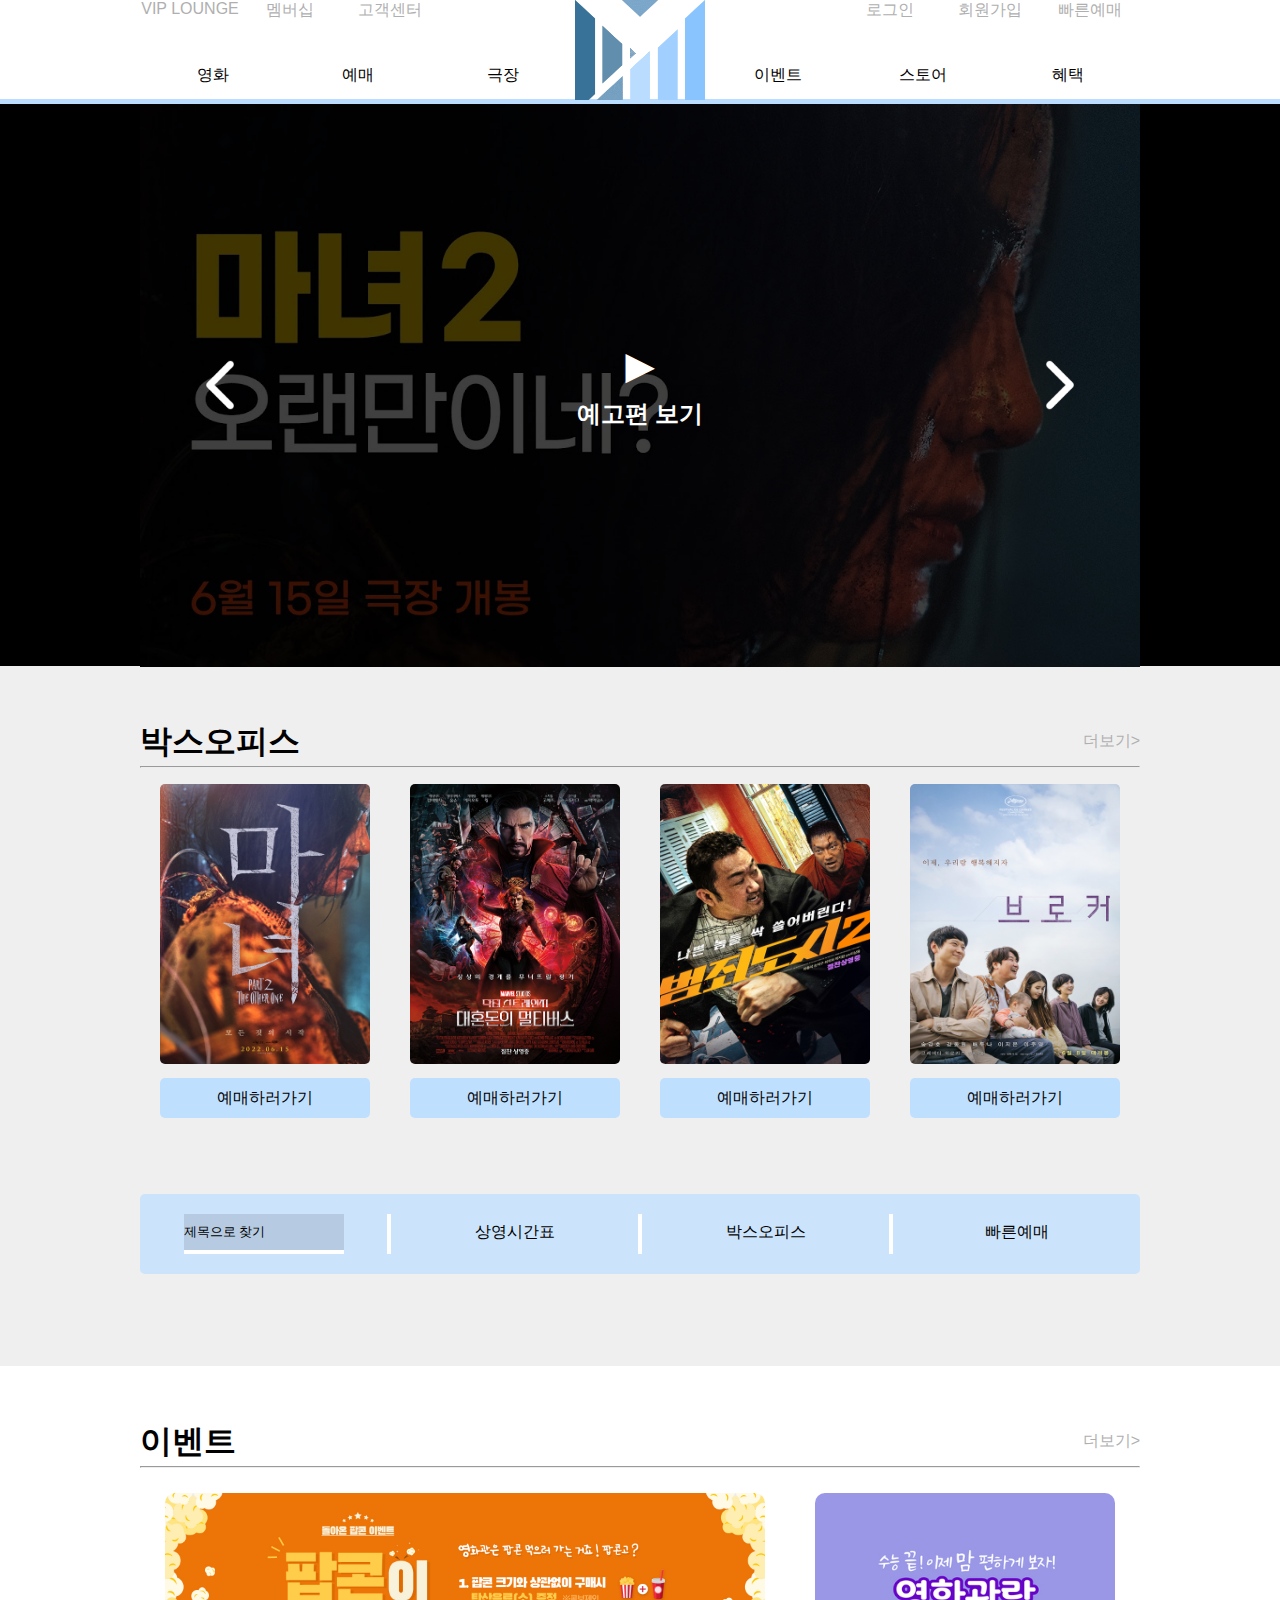
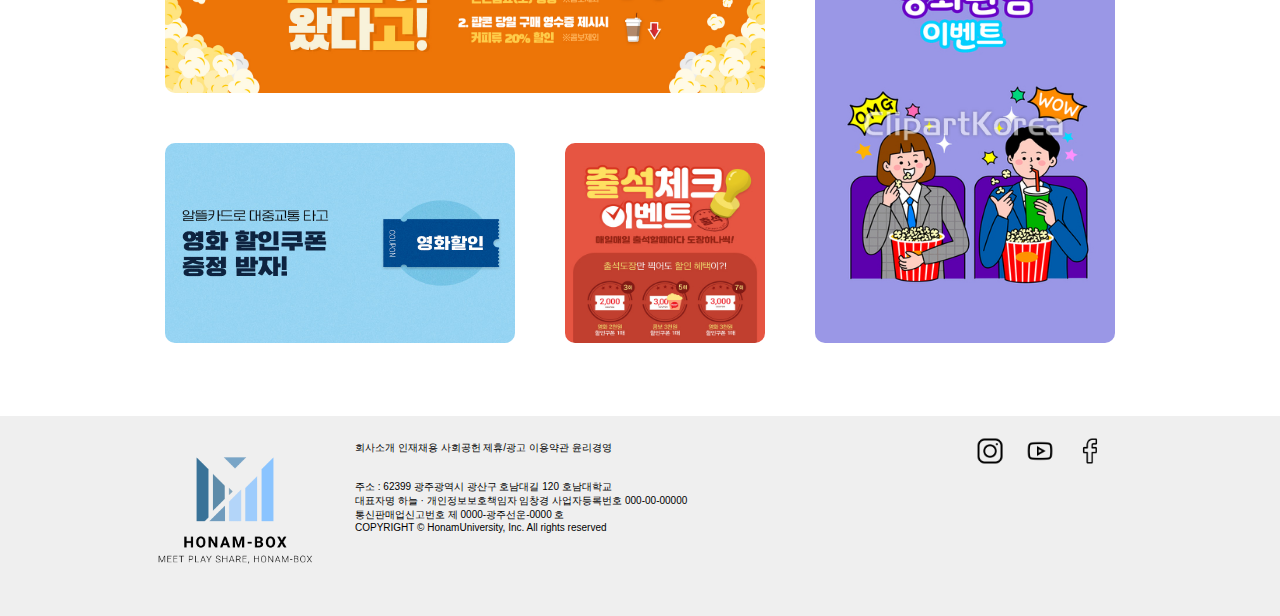
<file: pages/main/index.html>
<!DOCTYPE html>
<html>

<head>
    <title>제목</title>
    <link rel="stylesheet" href="index.css">
</head>

<body>
    <div id="header_background">
        <header>
            <a href="/FinalT/pages/main"><img src="images/logo.png" id="header_logo"></a>
            <nav id="nav_global" class="header_nav">
                <ul id="nav_global_left">
                    <li class="nav_global_item"><a href="#">VIP LOUNGE</a></li>
                    <li class="nav_global_item"><a href="#">멤버십</a></li>
                    <li class="nav_global_item"><a href="#">고객센터</a></li>
                </ul>
                <ul id="nav_global_right">
                    <li class="nav_global_item"><a href="#">로그인</a></li>
                    <li class="nav_global_item"><a href="#">회원가입</a></li>
                    <li class="nav_global_item"><a href="#">빠른예매</a></li>
                </ul>
            </nav>
            <nav id="nav_local" class="header_nav">
                <ul id="nav_local_left">
                    <li class="nav_local_item"><a href="#" class="nav_local_text">영화</a></li>
                    <li class="nav_local_item"><a href="/pages/sub" class="nav_local_text">예매</a></li>
                    <li class="nav_local_item"><a href="#" class="nav_local_text">극장</a></li>
                </ul>
                <ul id="nav_local_right">
                    <li class="nav_local_item"><a href="#" class="nav_local_text">이벤트</a></li>
                    <li class="nav_local_item"><a href="#" class="nav_local_text">스토어</a></li>
                    <li class="nav_local_item"><a href="#" class="nav_local_text">혜택</a></li>
                </ul>
            </nav>
        </header>
    </div>
    <main>
        <div id="main1_background">
            <section id="main1">
                <input type="radio" name="slide" id="slide01" checked>
                <input type="radio" name="slide" id="slide02">
                <input type="radio" name="slide" id="slide03">
                <div id="main_slide">
                    <ul id="main_slide_list">
                        <li class="slideitem">
                            <a href="#">
                                <div class="textbox">
                                    <h3>▶</h3>
                                    <p>예고편 보기</p>
                                </div>
                                <img src="images/slideimage11.png">
                            </a>
                        </li>
                        <li class="slideitem">
                            <a href="#">
                                <div class="textbox">
                                    <h3>▶</h3>
                                    <p>예고편 보기</p>
                                </div>
                                <img src="images/slideimage22.png">
                            </a>
                        </li>
                        <li class="slideitem">
                            <a href="#">
                                <div class="textbox">
                                    <h3>▶</h3>
                                    <p>예고편 보기</p>
                                </div>
                                <img src="images/slideimage33.png">
                            </a>
                        </li class="slideitem">
                        <div class="slide-control">
                            <div>
                                <label for="slide03" class="left"></label>
                                <label for="slide02" class="right"></label>
                            </div>
                            <div>
                                <label for="slide01" class="left"></label>
                                <label for="slide03" class="right"></label>
                            </div>
                            <div>
                                <label for="slide02" class="left"></label>
                                <label for="slide01" class="right"></label>
                            </div>
                        </div>
                    </ul>
                </div>
            </section>
        </div>
        <div id="main2_background">
            <section id="main2">
                <div id="main_boxoffice">
                    <h1>박스오피스</h1><a href="#">더보기&gt;</a>
                </div>
                <hr>
                <article id="main_movie_list">
                    <article class="main_movie">
                        <img src="images/witch.jpg" class="main_movie_picture">
                        <a href="#">
                            <div class="main_reserve"><span class="main_reserve_text">예매하러가기</span></div>
                        </a>
                    </article>
                    <article class="main_movie">
                        <img src="images/doctor.jpg" class="main_movie_picture">
                        <a href="#">
                            <div class="main_reserve"><span class="main_reserve_text">예매하러가기</span></div>
                        </a>
                    </article>
                    <article class="main_movie">
                        <img src="images/city.jpg" class="main_movie_picture">
                        <a href="#">
                            <div class="main_reserve"><span class="main_reserve_text">예매하러가기</span></div>
                        </a>
                    </article>
                    <article class="main_movie">
                        <img src="images/broker.jpg" class="main_movie_picture">
                        <a href="#">
                            <div class="main_reserve"><span class="main_reserve_text">예매하러가기</span></div>
                        </a>
                    </article>
                </article>
                <article id="main_quick">
                    <form class="main_quickmenu">
                        <input type="text" name="moviename" value="제목으로 찾기" id="search">
                    </form>
                    <div class="main_quickmenu">
                        <a href="#"><span>상영시간표</span></a>
                    </div>
                    <div class="main_quickmenu">
                        <a href="#"><span>박스오피스</span></a>
                    </div>
                    <div class="main_quickmenu">
                        <a href="#"><span>빠른예매</span></a>
                    </div>
                </article>
            </section>
        </div>
        <div id="main3_background">
            <section id="main3">
                <div id="main_event">
                    <h1>이벤트</h1><a href="#">더보기&gt;</a>
                </div>
                <hr>
                <article id="main_eventall">
                    <div id="main_event1">
                        <div id="main_event1-1">
                            <div class="main_event_item">
                                <a href="#"><img src="images/event6.jpg" width="600" height="200"></a>
                            </div>
                        </div>
                        <div id="main_event1-2">
                            <div class="main_event_item">
                                <a href="#"><img src="images/event4.jpg" width="350" height="200"></a>
                            </div>
                            <div class="main_event_item_right">
                                <a href="#"><img src="images/event3.jpg" width="200" height="200"></a>
                            </div>
                        </div>
                    </div>
                    <div id="main_event2">
                        <div class="main_event_item">
                            <a href="#"><img src="images/event1.jpg" width="300" height="450"></a>
                        </div>
                    </div>
                </article>
            </section>
        </div>
    </main>
    <div id="footer_background">
        <footer>
            <div id="footer_logo_location1">
                <img src="images/footerlogo.png" id="footer_logo">
            </div>
            <div id="footer_logo_location2">
                <div id="footer_navlink">
                    <ul id="footer_nav">
                        <li class="footer_item"><a href="#">회사소개</a></li>
                        <li class="footer_item"><a href="#">인재채용</a></li>
                        <li class="footer_item"><a href="#">사회공헌</a></li>
                        <li class="footer_item"><a href="#">제휴/광고</a></li>
                        <li class="footer_item"><a href="#">이용약관</a></li>
                        <li class="footer_item"><a href="#">윤리경영</a></li>
                    </ul>
                    <ul id="footer_link_ul">
                        <li class="footer_link_item"><a href="#"><img src="images/insta.png" class="footer_link"></a>
                        </li>
                        <li class="footer_link_item"><a href="#"><img src="images/youtube.png" class="footer_link"></a>
                        </li>
                        <li class="footer_link_item"><a href="#"><img src="images/facebook.png" class="footer_link"></a>
                        </li>
                    </ul>
                </div>
                <p id="footer_adress">
                    주소 : 62399 광주광역시 광산구 호남대길 120 호남대학교
                    <br>대표자명 하늘 · 개인정보보호책임자 임창경 사업자등록번호 000-00-00000
                    <br>통신판매업신고번호 제 0000-광주선운-0000 호
                    <br>COPYRIGHT © HonamUniversity, Inc. All rights reserved
                </p>
            </div>
        </footer>
    </div>
</body>

</html>
</file>
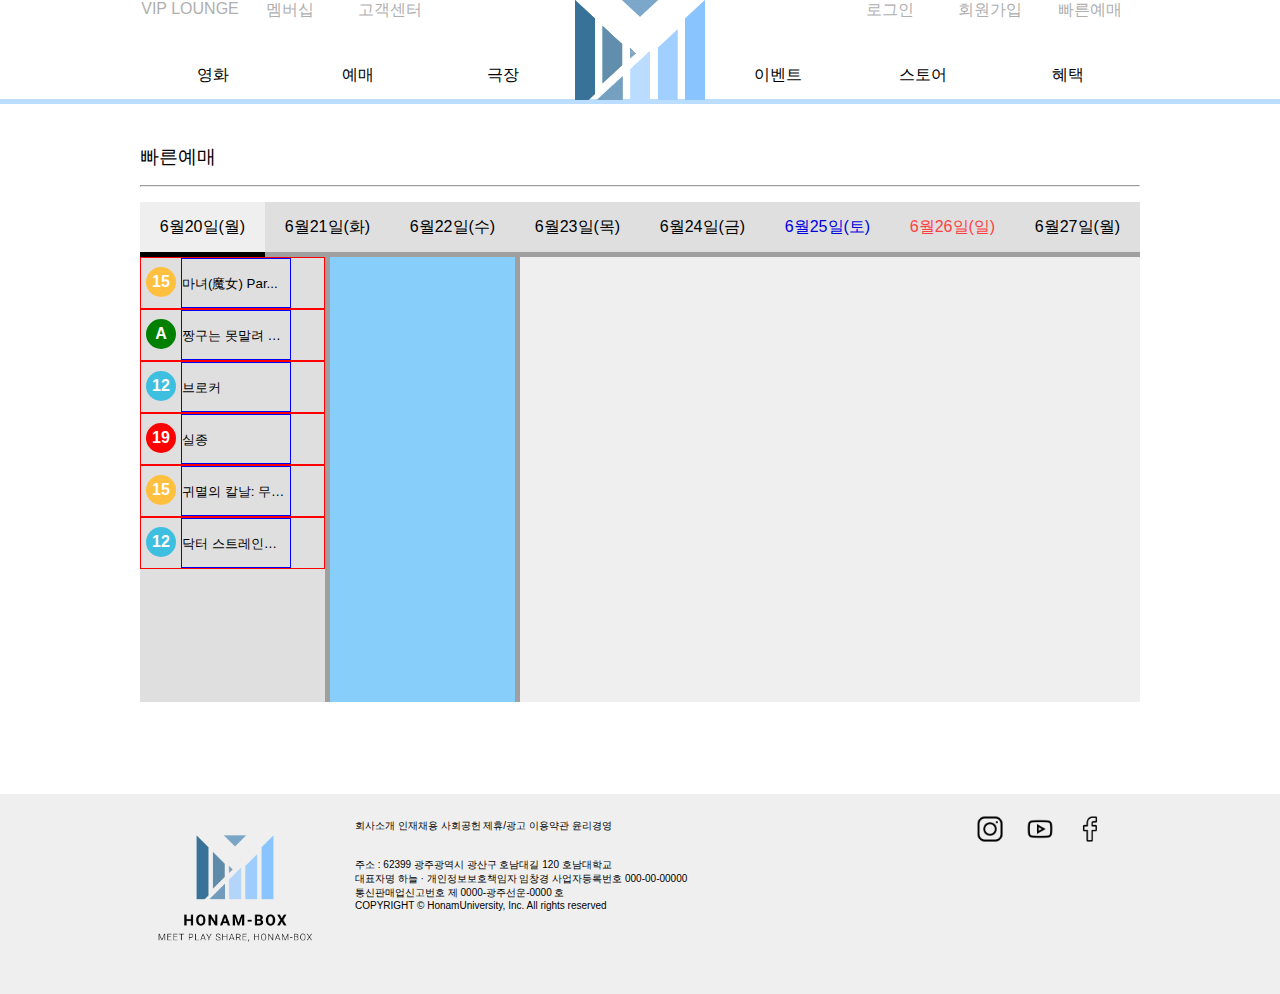
<file: pages/sub/index.html>
<!DOCTYPE html>
<html>

<head>
    <title>제목</title>
    <link rel="stylesheet" href="index.css">
</head>

<body>
    <div id="header_background">
        <header>
            <a href="/pages/main"><img src="images/logo.png" id="header_logo"></a>
            <nav id="nav_global" class="header_nav">
                <ul id="nav_global_left">
                    <li class="nav_global_item"><a href="#">VIP LOUNGE</a></li>
                    <li class="nav_global_item"><a href="#">멤버십</a></li>
                    <li class="nav_global_item"><a href="#">고객센터</a></li>
                </ul>
                <ul id="nav_global_right">
                    <li class="nav_global_item"><a href="#">로그인</a></li>
                    <li class="nav_global_item"><a href="#">회원가입</a></li>
                    <li class="nav_global_item"><a href="#">빠른예매</a></li>
                </ul>
            </nav>
            <nav id="nav_local" class="header_nav">
                <ul id="nav_local_left">
                    <li class="nav_local_item"><a href="#" class="nav_local_text">영화</a></li>
                    <li class="nav_local_item"><a href="/pages/sub" class="nav_local_text">예매</a></li>
                    <li class="nav_local_item"><a href="#" class="nav_local_text">극장</a></li>
                </ul>
                <ul id="nav_local_right">
                    <li class="nav_local_item"><a href="#" class="nav_local_text">이벤트</a></li>
                    <li class="nav_local_item"><a href="#" class="nav_local_text">스토어</a></li>
                    <li class="nav_local_item"><a href="#" class="nav_local_text">혜택</a></li>
                </ul>
            </nav>
        </header>
    </div>
    <main>
        <section id="main_section">
            <p id="reserve_text">빠른예매</p>
            <hr>
            <article id="reserve">
                <article id="choose_day">
                    <input type="radio" name="day" id="day1" checked>
                    <input type="radio" name="day" id="day2">
                    <input type="radio" name="day" id="day3">
                    <input type="radio" name="day" id="day4">
                    <input type="radio" name="day" id="day5">
                    <input type="radio" name="day" id="day6">
                    <input type="radio" name="day" id="day7">
                    <input type="radio" name="day" id="day8">
                    <label class="day" for="day1">
                        6월20일(월)
                    </label>
                    <label class="day" for="day2">
                        6월21일(화)
                    </label>
                    <label class="day" for="day3">
                        6월22일(수)
                    </label>
                    <label class="day" for="day4">
                        6월23일(목)
                    </label>
                    <label class="day" for="day5">
                        6월24일(금)
                    </label>
                    <label class="day" for="day6">
                        <span id="saterday">6월25일(토)</span>
                    </label>
                    <label class="day" for="day7">
                        <span id="sunday">6월26일(일)</span>
                    </label>
                    <label class="day" for="day8">
                        6월27일(월)
                    </label>
                </article>
                <article id="choose_infor">
                    <article id="choose_movie">
                        <div id="nameArea"></div>
                    </article>
                    <article id="choose_time">
                        <div class="timelist">
                            <div id="timeArea"></div>
                        </div>
                    </article>

                    <article id="choose_seat">
                        <div id="seatArea"></div>
                    </article>
                </article>
            </article>
        </section>
    </main>
    <div id="footer_background">
        <footer>
            <div id="footer_logo_location1">
                <img src="images/footerlogo.png" id="footer_logo">
            </div>
            <div id="footer_logo_location2">
                <div id="footer_navlink">
                    <ul id="footer_nav">
                        <li class="footer_item"><a href="#">회사소개</a></li>
                        <li class="footer_item"><a href="#">인재채용</a></li>
                        <li class="footer_item"><a href="#">사회공헌</a></li>
                        <li class="footer_item"><a href="#">제휴/광고</a></li>
                        <li class="footer_item"><a href="#">이용약관</a></li>
                        <li class="footer_item"><a href="#">윤리경영</a></li>
                    </ul>
                    <ul id="footer_link_ul">
                        <li class="footer_link_item"><a href="#"><img src="images/insta.png" class="footer_link"></a>
                        </li>
                        <li class="footer_link_item"><a href="#"><img src="images/youtube.png" class="footer_link"></a>
                        </li>
                        <li class="footer_link_item"><a href="#"><img src="images/facebook.png" class="footer_link"></a>
                        </li>
                    </ul>
                </div>
                <p id="footer_adress">
                    주소 : 62399 광주광역시 광산구 호남대길 120 호남대학교
                    <br>대표자명 하늘 · 개인정보보호책임자 임창경 사업자등록번호 000-00-00000
                    <br>통신판매업신고번호 제 0000-광주선운-0000 호
                    <br>COPYRIGHT © HonamUniversity, Inc. All rights reserved
                </p>
            </div>
        </footer>
    </div>
</body>

<script type="text/javascript" src="index.js"></script>

</html>
</file>
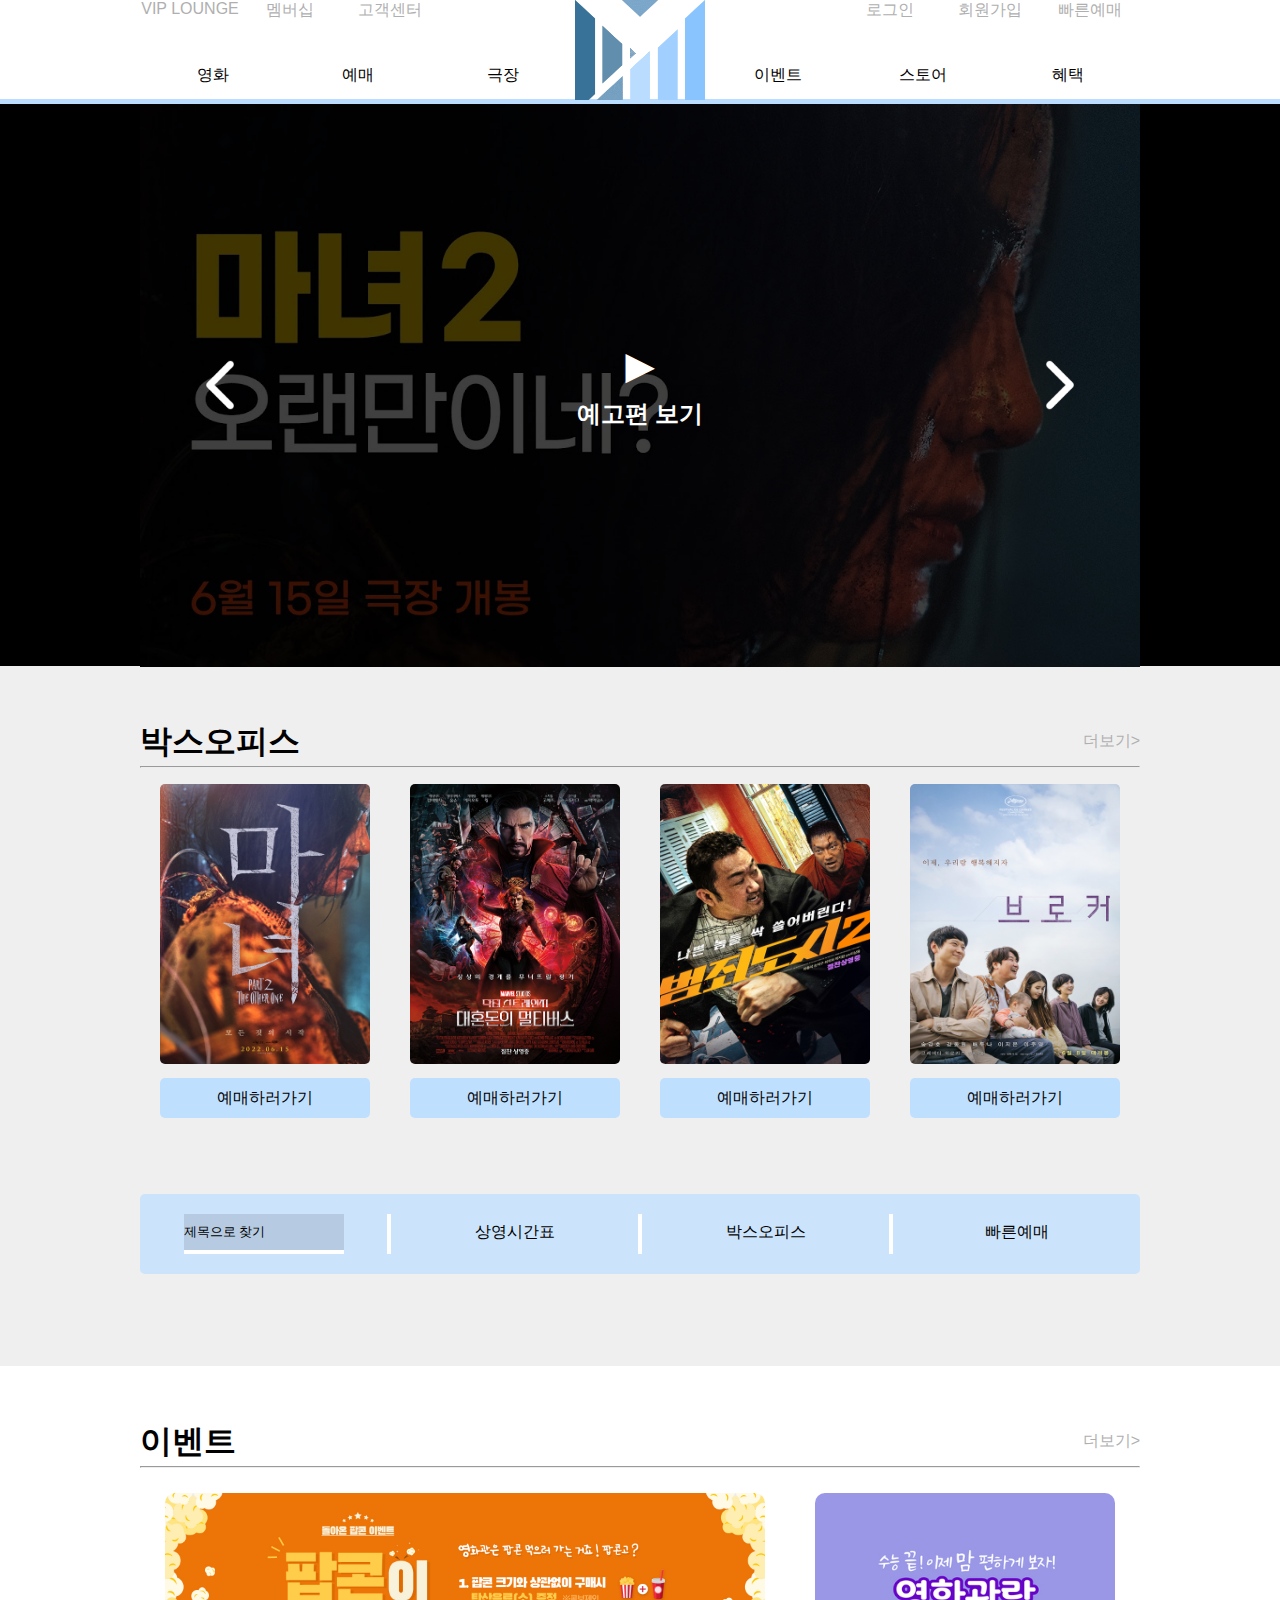
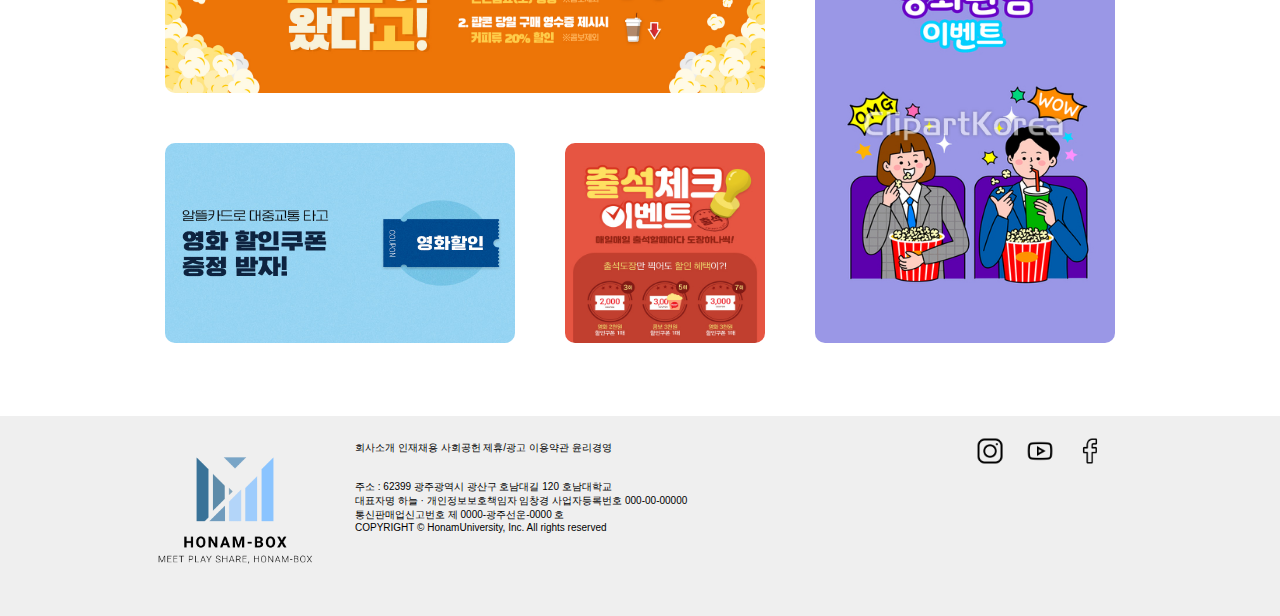
<file: mainpage.HTM>
<!DOCTYPE html>
<html>
<head>
    <title>제목</title>
    <style>
        /*초기화*/
        * {margin: 0px; padding: 0px;}
        li {list-style: none;}
        a {text-decoration: none; color: black;}
        img {border: 0px;}
        body {
            font-family: sans-serif;
            margin: 0px auto;
        }
        /*헤더*/
        #header_background {
            margin: 0px;
            height: 99px;
            background-color: white;
            border-bottom: 5px solid #bbddff;
        }
        header {
            width: 1000px;
            height: 50px;
            position: relative;
            margin: 0px auto;
        }
        #header_logo {
            width: 130px;
            height: 100px;
            position: absolute;
            left: 435px;
            top: 0px;
        }
        #nav_global {
            height: 50px;
        }
        #nav_global a {
            color: #afafaf;
        }
        #nav_global_left {
            float: left;
        }
        #nav_global_right {
            float: right;
        }
        .nav_global_item {
            text-align: center;
            float: left;
            width: 100px;
            height: 50px;
        }
        #nav_local {
            height: 50px;
        }
        #nav_local_left {
            float: left;
        }
        #nav_local_right {
            float: right;
        }
        .nav_local_item {
            float: left;
            width: 145px;
            height: 50px;
        }
        .nav_local_item:hover {
            background-color: #bbddff;
        }
        .nav_local_item {
            text-align: center;
            line-height: 50px;
        }

        /*메인*/
        /* 메인 1 */
        #main1 {
            width: 1000px;
            height: 562px;
            margin: 0px auto;
        }
        #main1_background {
            height: 562px;
            background-color: black;
        }
        #main1 input {
            display:none;
        }
        #main1 #main_slide {
            max-width:1000px;margin:0 auto;
        }
        #main1 #main_slide_list {
            white-space:nowrap;
            font-size:0;
            overflow:hidden;
            position:relative;
        }
        #main1 #main_slide_list > li {
            display:inline-block;
            vertical-align:middle;
            width:100%;
            transition:all .5s;
        }
        #main1 #main_slide_list > li > a {
            display:block;
            position:relative;
        }
        #main1 #main_slide_list > li > a img {
            width:100%;
        }
        #main1 #main_slide_list label {
            position:absolute;
            z-index:10;
            top:50%;
            transform:translateY(-50%);
            padding:50px;
            cursor:pointer;
        }
        #main1 #main_slide_list .textbox {
            position:absolute;
            z-index:1;
            top:50%;
            left:50%;
            transform:translate(-50%,-50%);
            line-height:1.6;
            text-align:center;
        }
        #main1 #main_slide_list .textbox h3 {
            font-size:36px;
            color:white;
            transform:translateY(30px);
            transition:all .5s;
            font-weight: bold;
        }
        #main1 #main_slide_list .textbox p {
            font-size:24px;
            color:white;
            opacity:0;
            transform:translateY(30px);
            transition:all .5s;
            font-weight: bold;
        }
        #main1 input[id="slide01"]:checked ~ #main_slide #main_slide_list > li {
            transform:translateX(0%);
        }
        #main1 input[id="slide02"]:checked ~ #main_slide #main_slide_list > li {
            transform:translateX(-100%);
        }
        #main1 input[id="slide03"]:checked ~ #main_slide #main_slide_list > li {
            transform:translateX(-200%);
        }
    
        #main1 input[id="slide01"]:checked ~ #main_slide li:nth-child(1) .textbox h3 {
            opacity:1;
            transform:translateY(0);
            transition-delay:.2s;
        }
        #main1 input[id="slide01"]:checked ~ #main_slide li:nth-child(1) .textbox p {
            opacity:1;
            transform:translateY(0);
            transition-delay:.4s;
        }
        #main1 input[id="slide02"]:checked ~ #main_slide li:nth-child(2) .textbox h3 {
            opacity:1;
            transform:translateY(0);
            transition-delay:.2s;
        }
        #main1 input[id="slide02"]:checked ~ #main_slide li:nth-child(2) .textbox p {
            opacity:1;
            transform:translateY(0);
            transition-delay:.4s;
        }
        #main1 input[id="slide03"]:checked ~ #main_slide li:nth-child(3) .textbox h3 {
            opacity:1;
            transform:translateY(0);
            transition-delay:.2s;
        }
        #main1 input[id="slide03"]:checked ~ #main_slide li:nth-child(3) .textbox p {
            opacity:1;
            transform:translateY(0);
            transition-delay:.4s;
        }
        .slide-control > div {
            display:none;
        }
        #main1 .left {
            left:30px;
            background:url('directory/mainpage/left.png') center center / 100% no-repeat;
        }
        #main1 .right {
            right:30px;
            background:url('directory/mainpage/right.png') center center / 100% no-repeat;
        }
        #main1 input[id="slide01"]:checked ~ #main_slide .slide-control > div:nth-child(1) {
            display:block;
        }
        #main1 input[id="slide02"]:checked ~ #main_slide .slide-control > div:nth-child(2) {
            display:block;
        }
        #main1 input[id="slide03"]:checked ~ #main_slide .slide-control > div:nth-child(3) {
            display:block;
        }

        /* 메인 2 */
        #main2 {
            width: 1000px;
            height: 700px;
            margin: 0px auto;
        }
        #main2_background {
            background-color: #efefef;
        }
        #main_boxoffice {
            height: 100px;
            line-height: 150px;
            overflow: hidden;
        }
        #main_boxoffice h1 {
            display: inline;
        }
        #main_boxoffice a {
            display: inline;
            text-align: right;
            float: right;
            color: #afafaf;
        }
        #main_movie_list {
            width: 1000px;
            height: 330px;
            margin: 16px 0px 0px 0px;
        }
        .main_movie {
            width: 210px;
            height: 330px;
            margin: 0px 20px 0px 20px;
            float: left;
        }
        .main_movie_picture {
            width: 210px;
            height: 280px;
            border-radius: 5px;
        }
        .main_reserve {
            width: 210px;
            height: 40px;
            margin: 10px 0px 0px 0px;
            background-color: #bfdfff;
            border-radius: 5px;
            text-align: center;
        }
        .main_reserve_text {
            line-height: 40px;
            top: 8px;
        }
        #main_quick {
            margin: 80px 0px 0px 0px;
            width: 1000px;
            height: 80px;
            border-radius: 5px;
            background-color: rgba(191, 223, 255, 75%);
        }
        #main_quick > div {
            border-left: 4px solid white;
        }
        .main_quickmenu {
            width: 247px;
            height: 40px;
            float:left;
            text-align: center;
            position: relative;
            top: 20px;
        }
        #search {
            width: 160px;
            height: 36px;
            border: none;
            border-bottom: 4px solid white;
            color: black;
            background-color: rgba(00, 00, 00, 10%);
        }
        .main_quickmenu span {
            position: relative;
            top: 8px;
        }
        
        /* 메인 3 */
        #main3 {
            width: 1000px;
            height: 610px;
            margin: 0px auto;
        }
        #main3_background {
            background-color: white;
        }
        #main_event {
            height: 100px;
            line-height: 150px;
            overflow: hidden;
        }
        #main_event h1 {
            display: inline;
        }
        #main_event a {
            display: inline;
            text-align: right;
            float: right;
            color: #afafaf;
        }
        #main_eventall {
            height: 450px;
            margin: 25px 0px 0px 0px;
        }
        #main_event1 {
            width: 600px;
            height: 450px;
            float: left;
            margin: 0px 0px 0px 25px;
        }
        #main_event1-1 {
            width: 600px;
            height: 200px;
        }
        #main_event1-2 {
            width: 600px;
            height: 200px;
            margin: 50px 0px 0px 0px;
        }
        #main_event2 {
            float: right;
            margin: 0px 25px 0px 0px;
        }
        .main_event_item {
            float: left;
        }
        .main_event_item_right {
            float: right;
        }
        #main3 img {
            border-radius: 10px;
        }
        #main3 {
            width: 1000px;
            height: 650px;
            margin: 0px auto;
        }
        #main3_background {
            background-color: white;
        }
        #main_slide {
            width: 1000px;
            margin: 0px auto;
        }
    
    /*푸터*/
        footer {
            font-size: 10px;
            width: 1000px;
            height: 200px;
            margin: 0px auto;
        }
        #footer_background {
            background-color: #efefef;
        }
        #footer_logo_location1 {
            float:left;
        }
        #footer_logo {
            width: 190px;
            height: 190px;
        }
        #footer_nav {
            margin: 25px;
            float: left;
        }
        .footer_item {
            display: inline;
        }
        #footer_link_ul {
            float: right;
            margin: 10px 25px 0px 0px;
        }
        .footer_link_item {
            display: inline;
        }
        .footer_link {
            width: 50px;
            height: 50px;
            float: left;
        }
        #footer_navlink {
            overflow: hidden;
        }
        #footer_adress {
            float: left;
            margin: 0px 0px 0px 25px;
            float: left;
        }
    </style>
</head>
<body>
    <div id="header_background">
        <header>
            <a href="mainpage.HTM"><img src="directory/mainpage/logo.png" id="header_logo"></a>
            <nav id="nav_global" class="header_nav">
                <ul id="nav_global_left">
                    <li class="nav_global_item"><a href="#">VIP LOUNGE</a></li>
                    <li class="nav_global_item"><a href="#">멤버십</a></li>
                    <li class="nav_global_item"><a href="#">고객센터</a></li>
                </ul>
                <ul id="nav_global_right">
                    <li class="nav_global_item"><a href="#">로그인</a></li>
                    <li class="nav_global_item"><a href="#">회원가입</a></li>
                    <li class="nav_global_item"><a href="#">빠른예매</a></li>
                </ul>
            </nav>
            <nav id="nav_local" class="header_nav">
                <ul id="nav_local_left">
                    <li class="nav_local_item"><a href="#" class="nav_local_text">영화</a></li>
                    <li class="nav_local_item"><a href="subpage1.HTM" class="nav_local_text">예매</a></li>
                    <li class="nav_local_item"><a href="#" class="nav_local_text">극장</a></li>
                </ul>
                <ul id="nav_local_right">
                    <li class="nav_local_item"><a href="#" class="nav_local_text">이벤트</a></li>
                    <li class="nav_local_item"><a href="#" class="nav_local_text">스토어</a></li>
                    <li class="nav_local_item"><a href="#" class="nav_local_text">혜택</a></li>
                </ul>
            </nav>
        </header>
    </div>
    <main>
        <div id="main1_background">
            <section id="main1">
                <input type="radio" name="slide" id="slide01" checked>
	            <input type="radio" name="slide" id="slide02">
	            <input type="radio" name="slide" id="slide03">
                <div id="main_slide">
                    <ul id="main_slide_list">
                        <li class="slideitem">
                            <a href="#">
                                <div class="textbox">
                                    <h3>▶</h3>
                                    <p>예고편 보기</p>
                                </div>
                                <img src="directory/mainpage/slideimage11.png">
                            </a>
                        </li>
                        <li class="slideitem">
                            <a href="#">
                                <div class="textbox">
                                    <h3>▶</h3>
                                    <p>예고편 보기</p>
                                </div>
                                <img src="directory/mainpage/slideimage22.png">
                            </a>
                        </li>
                        <li class="slideitem">
                            <a href="#">
                                <div class="textbox">
                                    <h3>▶</h3>
                                    <p>예고편 보기</p>
                                </div>
                                <img src="directory/mainpage/slideimage33.png">
                            </a>
                        </li class="slideitem">
                        <div class="slide-control">
                            <div>
                                <label for="slide03" class="left"></label>
                                <label for="slide02" class="right"></label>
                            </div>
                            <div>
                                <label for="slide01" class="left"></label>
                                <label for="slide03" class="right"></label>
                            </div>
                            <div>
                                <label for="slide02" class="left"></label>
                                <label for="slide01" class="right"></label>
                            </div>
                        </div>
                    </ul>
                </div>
            </section>
        </div>
        <div id="main2_background">
            <section id="main2">
                    <div id="main_boxoffice"><h1>박스오피스</h1><a href="#">더보기&gt;</a></div>
                    <hr>
                <article id="main_movie_list">
                    <article class="main_movie">
                        <img src="directory/mainpage/witch.jpg" class="main_movie_picture">
                        <a href="#"><div class="main_reserve"><span class="main_reserve_text">예매하러가기</span></div></a>
                    </article>
                    <article class="main_movie">
                        <img src="directory/mainpage/doctor.jpg" class="main_movie_picture">
                        <a href="#"><div class="main_reserve"><span class="main_reserve_text">예매하러가기</span></div></a>
                    </article>
                    <article class="main_movie">
                        <img src="directory/mainpage/city.jpg" class="main_movie_picture">
                        <a href="#"><div class="main_reserve"><span class="main_reserve_text">예매하러가기</span></div></a>
                    </article>
                    <article class="main_movie">
                        <img src="directory/mainpage/broker.jpg" class="main_movie_picture">
                        <a href="#"><div class="main_reserve"><span class="main_reserve_text">예매하러가기</span></div></a>
                    </article>
                </article>
                <article id="main_quick">
                    <form class="main_quickmenu">
                        <input type="text" name="moviename" value="제목으로 찾기" id="search">
                    </form>
                    <div class="main_quickmenu">
                        <a href="#"><span>상영시간표</span></a>
                    </div>
                    <div class="main_quickmenu">
                        <a href="#"><span>박스오피스</span></a>
                    </div>
                    <div class="main_quickmenu">
                        <a href="#"><span>빠른예매</span></a>
                    </div>
                </article>
            </section>
        </div>
        <div id="main3_background">
            <section id="main3">
                <div id="main_event"><h1>이벤트</h1><a href="#">더보기&gt;</a></div>
                <hr>
                <article id="main_eventall">
                    <div id="main_event1">
                        <div id="main_event1-1">
                            <div class="main_event_item">
                                <a href="#"><img src="directory/mainpage/event6.jpg" width="600" height="200"></a>
                            </div>
                        </div>
                        <div id="main_event1-2">
                            <div class="main_event_item">
                                <a href="#"><img src="directory/mainpage/event4.jpg" width="350" height="200"></a>
                            </div>
                            <div class="main_event_item_right">
                                <a href="#"><img src="directory/mainpage/event3.jpg" width="200" height="200"></a>
                            </div>
                        </div>
                    </div>
                    <div id="main_event2">
                        <div class="main_event_item">
                            <a href="#"><img src="directory/mainpage/event1.jpg" width="300" height="450"></a>
                        </div>
                    </div>
            </article>
            </section>
        </div>
    </main>
    <div id="footer_background">
        <footer>
            <div id="footer_logo_location1">
                <img src="directory/mainpage/footerlogo.png" id="footer_logo">
            </div>
            <div id="footer_logo_location2">
                <div id="footer_navlink">
                    <ul id="footer_nav">
                        <li class="footer_item"><a href="#">회사소개</a></li>
                        <li class="footer_item"><a href="#">인재채용</a></li>
                        <li class="footer_item"><a href="#">사회공헌</a></li>
                        <li class="footer_item"><a href="#">제휴/광고</a></li>
                        <li class="footer_item"><a href="#">이용약관</a></li>
                        <li class="footer_item"><a href="#">윤리경영</a></li>
                    </ul>
                    <ul id="footer_link_ul">
                        <li class="footer_link_item"><a href="#"><img src="directory/mainpage/insta.png" class="footer_link"></a></li>
                        <li class="footer_link_item"><a href="#"><img src="directory/mainpage/youtube.png"class="footer_link"></a></li>
                        <li class="footer_link_item"><a href="#"><img src="directory/mainpage/facebook.png"class="footer_link"></a></li>
                    </ul>
                </div>
                <p id="footer_adress">
                    주소 : 62399 광주광역시 광산구 호남대길 120 호남대학교
                    <br>대표자명 하늘 · 개인정보보호책임자 임창경 사업자등록번호 000-00-00000
                    <br>통신판매업신고번호 제 0000-광주선운-0000 호
                    <br>COPYRIGHT © HonamUniversity, Inc. All rights reserved
                </p>
            </div>
        </footer>
    </div>
</body>
</html>
</file>
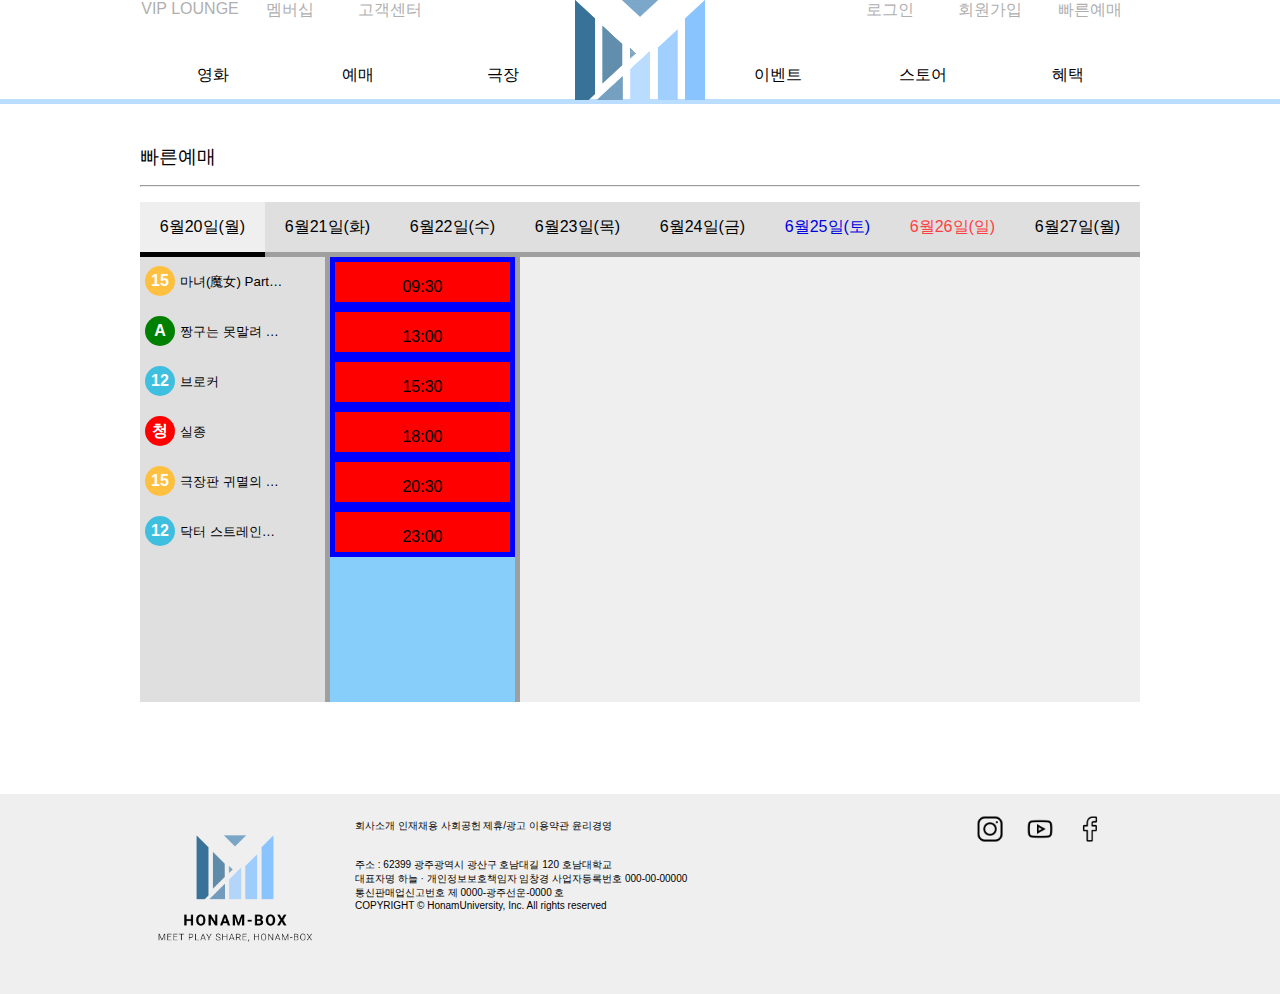
<file: subpage1.HTM>
<!DOCTYPE html>
<html>
<head>
    <title>제목</title>
    <style>
        /*초기화*/
        * {margin: 0px; padding: 0px;}
        li {list-style: none;}
        a {text-decoration: none; color: black;}
        img {border: 0px;}
        body {
            font-family: sans-serif;
            margin: 0px auto;
        }
        /*헤더*/
        #header_background {
            margin: 0px;
            height: 99px;
            background-color: white;
            border-bottom: 5px solid #bbddff;
        }
        header {
            width: 1000px;
            height: 50px;
            position: relative;
            margin: 0px auto;
        }
        #header_logo {
            width: 130px;
            height: 100px;
            position: absolute;
            left: 435px;
            top: 0px;
        }
        #nav_global {
            height: 50px;
        }
        #nav_global a {
            color: #afafaf;
        }
        #nav_global_left {
            float: left;
        }
        #nav_global_right {
            float: right;
        }
        .nav_global_item {
            text-align: center;
            float: left;
            width: 100px;
            height: 50px;
        }
        #nav_local {
            height: 50px;
        }
        #nav_local_left {
            float: left;
        }
        #nav_local_right {
            float: right;
        }
        .nav_local_item {
            float: left;
            width: 145px;
            height: 50px;
        }
        .nav_local_item:hover {
            background-color: #bbddff;
        }
        .nav_local_item {
            text-align: center;
            line-height: 50px;
        }

        /*메인*/
        main {
            background-color: white;
            height: 650px;
        }
        #main_section {
            width: 1000px;
            height: 650px;
            margin: 0px auto;
        }
        #reserve_text {
            margin: 40px 0px 15px 0px;
            font-size: 14pt;
        }
        #reserve {
            width: 1000px;
            height: 500px;
            margin: 15px 0px 0px 0px;
            background-color: #efefef;
        }
        #choose_day {
            width: 1000px;
            height: 55px;
            background-color: #dfdfdf;
            overflow: hidden;
        }
        #choose_day > input {
            display: none;
        }
        .day {
            width: 125px;
            height: 50px;
            border-bottom: 5px solid #9f9f9f;
            background-color: #dfdfdf;
            float: left;
            text-align: center;
            line-height: 50px;
        }
        #saterday {
            color: #0000df;
        }
        #sunday {
            color: #ff3f3f;
        }
        #choose_day > input[id="day1"]:checked ~ .day:nth-of-type(1){
            background-color: #efefef;
            border-bottom: 5px solid black;
        }
        #choose_day > input[id="day2"]:checked ~ .day:nth-of-type(2){
            background-color: #efefef;
            border-bottom: 5px solid black;
        }
        #choose_day > input[id="day3"]:checked ~ .day:nth-of-type(3){
            background-color: #efefef;
            border-bottom: 5px solid black;
        }
        #choose_day > input[id="day4"]:checked ~ .day:nth-of-type(4){
            background-color: #efefef;
            border-bottom: 5px solid black;
        }
        #choose_day > input[id="day5"]:checked ~ .day:nth-of-type(5){
            background-color: #efefef;
            border-bottom: 5px solid black;
        }
        #choose_day > input[id="day6"]:checked ~ .day:nth-of-type(6){
            background-color: #efefef;
            border-bottom: 5px solid black;
        }
        #choose_day > input[id="day7"]:checked ~ .day:nth-of-type(7){
            background-color: #efefef;
            border-bottom: 5px solid black;
        }
        #choose_day > input[id="day8"]:checked ~ .day:nth-of-type(8){
            background-color: #efefef;
            border-bottom: 5px solid black;
        }
        #choose_infor > article{
            float: left;
        }
        #choose_movie {
            width: 185px;
            height: 445px;
            border-right: 5px solid #9f9f9f;
            background-color: #dfdfdf;
        }
        #choose_movie input {
            display: none;
        }
        .movie {
            display: block;
            width: 185px;
            height: 50px;
            background-color: #dfdfdf;
            text-overflow: ellipsis;
        }
        #choose_movie > input[id="movie1"]:checked ~ .movie:nth-of-type(1){
            background-color: #efefef;
            width: 183px;
            height:48px;
            border: 1px solid black;
        }
        #choose_movie > input[id="movie2"]:checked ~ .movie:nth-of-type(2) {
            background-color: #efefef;
            width: 183px;
            height:48px;
            border: 1px solid black;
        }
        #choose_movie > input[id="movie3"]:checked ~ .movie:nth-of-type(3) {
            background-color: #efefef;
            width: 183px;
            height:48px;
            border: 1px solid black;
        }
        #choose_movie > input[id="movie4"]:checked ~ .movie:nth-of-type(4) {
            background-color: #efefef;
            width: 183px;
            height:48px;
            border: 1px solid black;
        }
        #choose_movie > input[id="movie5"]:checked ~ .movie:nth-of-type(5) {
            background-color: #efefef;
            width: 183px;
            height:48px;
            border: 1px solid black;
        }
        #choose_movie > input[id="movie6"]:checked ~ .movie:nth-of-type(6) {
            background-color: #efefef;
            width: 183px;
            height:48px;
            border: 1px solid black;
        }
        .check {
            padding: 5px 0px 0px 0px;
            display: none;
        }
        #choose_movie > input[id="movie1"]:checked ~ .movie:nth-of-type(1) > .check {
            display: block;
        }
        #choose_movie > input[id="movie2"]:checked ~ .movie:nth-of-type(2) > .check {
            display: block;
        }
        #choose_movie > input[id="movie3"]:checked ~ .movie:nth-of-type(3) > .check {
            display: block;
        }
        #choose_movie > input[id="movie4"]:checked ~ .movie:nth-of-type(4) > .check {
            display: block;
        }
        #choose_movie > input[id="movie5"]:checked ~ .movie:nth-of-type(5) > .check {
            display: block;
        }
        #choose_movie > input[id="movie6"]:checked ~ .movie:nth-of-type(6) > .check {
            display: block;
        }
        .grade_all {
            width: 30px;
            height:30px;
            float: left;
            text-align: center;
            line-height: 30px;
            border-radius: 100%;
            color: white;
            font-weight: bolder;
            background-color: green;
            margin: 9px 5px 9px 5px;
        }
        .grade_12up {
            width: 30px;
            height:30px;
            float: left;
            text-align: center;
            line-height: 30px;
            border-radius: 100%;
            color: white;
            font-weight: bolder;
            background-color: #3fbfdf;
            margin: 9px 5px 9px 5px;
        }
        .grade_15up {
            width: 30px;
            height:30px;
            float: left;
            text-align: center;
            line-height: 30px;
            border-radius: 100%;
            color: white;
            font-weight: bolder;
            background-color: #ffbf3f;
            margin: 9px 5px 9px 5px;
        }
        .grade_adult {
            width: 30px;
            height:30px;
            float: left;
            text-align: center;
            line-height: 30px;
            border-radius: 100%;
            color: white;
            font-weight: bolder;
            background-color: red;
            margin: 9px 5px 9px 5px;
        }
        .movie p {
            float: left;
            width: 108px;
            height: 48px;
            font-size: 10pt;
            text-overflow: ellipsis;
            white-space: nowrap;
            line-height: 50px;
            overflow: hidden;
        }
        #choose_time {
            width: 185px;
            height: 445px;
            background-color: lightskyblue;
        }
        .timelist input {
            display: none;
        }
        #choose_movie > input[id="movie1"]:checked ~ .timelist:nth-of-type(1) {
            width: 1000px;
            height: 1000px;
            background-color: green;
        }
        .watch {
            display: block;
            width: 175px;
            height: 40px;
            border: 5px solid blue;
            text-align: center;
            line-height: 50px;
            background-color: red;
        }
        #choose_seat {
            width: 620px;
            height: 445px;
            border-left: 5px solid #9f9f9f;
            background-color: #efefef;
        }
        /*푸터*/
        footer {
            font-size: 10px;
            width: 1000px;
            height: 200px;
            margin: 0px auto;
        }
        #footer_background {
            background-color: #efefef;
        }
        #footer_logo_location1 {
            float:left;
        }
        #footer_logo {
            width: 190px;
            height: 190px;
        }
        #footer_nav {
            margin: 25px;
            float: left;
        }
        .footer_item {
            display: inline;
        }
        #footer_link_ul {
            float: right;
            margin: 10px 25px 0px 0px;
        }
        .footer_link_item {
            display: inline;
        }
        .footer_link {
            width: 50px;
            height: 50px;
            float: left;
        }
        #footer_navlink {
            overflow: hidden;
        }
        #footer_adress {
            float: left;
            margin: 0px 0px 0px 25px;
            float: left;
        }
    </style>
</head>
<body>
    <div id="header_background">
        <header>
            <a href="mainpage.HTM"><img src="directory/mainpage/logo.png" id="header_logo"></a>
            <nav id="nav_global" class="header_nav">
                <ul id="nav_global_left">
                    <li class="nav_global_item"><a href="#">VIP LOUNGE</a></li>
                    <li class="nav_global_item"><a href="#">멤버십</a></li>
                    <li class="nav_global_item"><a href="#">고객센터</a></li>
                </ul>
                <ul id="nav_global_right">
                    <li class="nav_global_item"><a href="#">로그인</a></li>
                    <li class="nav_global_item"><a href="#">회원가입</a></li>
                    <li class="nav_global_item"><a href="#">빠른예매</a></li>
                </ul>
            </nav>
            <nav id="nav_local" class="header_nav">
                <ul id="nav_local_left">
                    <li class="nav_local_item"><a href="#" class="nav_local_text">영화</a></li>
                    <li class="nav_local_item"><a href="subpage1.HTM" class="nav_local_text">예매</a></li>
                    <li class="nav_local_item"><a href="#" class="nav_local_text">극장</a></li>
                </ul>
                <ul id="nav_local_right">
                    <li class="nav_local_item"><a href="#" class="nav_local_text">이벤트</a></li>
                    <li class="nav_local_item"><a href="#" class="nav_local_text">스토어</a></li>
                    <li class="nav_local_item"><a href="#" class="nav_local_text">혜택</a></li>
                </ul>
            </nav>
        </header>
    </div>
    <main>
        <section id="main_section">
            <p id="reserve_text">빠른예매</p>
            <hr>
            <article id="reserve">
                <article id="choose_day">
                    <input type="radio" name="day" id="day1" checked>
                    <input type="radio" name="day" id="day2">
                    <input type="radio" name="day" id="day3">
                    <input type="radio" name="day" id="day4">
                    <input type="radio" name="day" id="day5">
                    <input type="radio" name="day" id="day6">
                    <input type="radio" name="day" id="day7">
                    <input type="radio" name="day" id="day8">
                    <label class="day" for="day1">
                        6월20일(월)
                    </label>
                    <label class="day" for="day2">
                        6월21일(화)
                    </label>
                    <label class="day" for="day3">
                        6월22일(수)
                    </label>
                    <label class="day" for="day4">
                        6월23일(목)
                    </label>
                    <label class="day" for="day5">
                        6월24일(금)
                    </label>
                    <label class="day" for="day6">
                        <span id="saterday">6월25일(토)</span>
                    </label>
                    <label class="day" for="day7">
                        <span id="sunday">6월26일(일)</span>
                    </label>
                    <label class="day" for="day8">
                        6월27일(월)
                    </label>
                </article>
                <article id="choose_infor">
                    <article id="choose_movie">
                        <input type="radio" name="movie" id="movie1">
                        <input type="radio" name="movie" id="movie2">
                        <input type="radio" name="movie" id="movie3">
                        <input type="radio" name="movie" id="movie4">
                        <input type="radio" name="movie" id="movie5">
                        <input type="radio" name="movie" id="movie6">
                        <label class="movie" for="movie1">
                            <div class="grade_15up">15</div>
                            <p>마녀(魔女) Part2. The Other One</p>
                            <img src="directory/subpage/check.png" class="check" width="35px" height="35px">
                        </label>
                        <label class="movie" for="movie2">
                            <div class="grade_all">A</div>
                            <p>짱구는 못말려 극장판: 핸더랜드의 대모험</p>
                            <img src="directory/subpage/check.png" class="check" width="35px" height="35px">
                        </label>
                        <label class="movie" for="movie3">
                            <div class="grade_12up">12</div>
                            <p>브로커</p>
                            <img src="directory/subpage/check.png" class="check" width="35px" height="35px">
                        </label>
                        <label class="movie" for="movie4">
                            <div class="grade_adult">청</div>
                            <p>실종</p>
                            <img src="directory/subpage/check.png" class="check" width="35px" height="35px">
                        </label>
                        <label class="movie" for="movie5">
                            <div class="grade_15up">15</div>
                            <p>극장판 귀멸의 칼날: 무한열차편</p>
                            <img src="directory/subpage/check.png" class="check" width="35px" height="35px">
                        </label>
                        <label class="movie" for="movie6">
                            <div class="grade_12up">12</div>
                            <p>닥터 스트레인지: 대혼돈의 멀티버스</p>
                            <img src="directory/subpage/check.png" class="check" width="35px" height="35px">
                        </label>
                    </article>
                    <article id="choose_time">
                        <div class="timelist">
                            <input type="radio" name="time" id="time1-1">
                            <input type="radio" name="time" id="time1-2">
                            <input type="radio" name="time" id="time1-3">
                            <input type="radio" name="time" id="time1-4">
                            <input type="radio" name="time" id="time1-5">
                            <input type="radio" name="time" id="time1-6">
                            <label class="watch" for="time1-1">
                                09:30
                            </label>
                            <label class="watch" for="time1-2">
                                13:00
                            </label>
                            <label class="watch" for="time1-3">
                                15:30
                            </label>
                            <label class="watch" for="time1-4">
                                18:00
                            </label>
                            <label class="watch" for="time1-5">
                                20:30
                            </label>
                            <label class="watch" for="time1-6">
                                23:00
                            </label>
                        </div>
                    </article>
                    <article id="choose_seat"></article>
                </article>
            </article>
        </section>
    </main>
    <div id="footer_background">
        <footer>
            <div id="footer_logo_location1">
                <img src="directory/mainpage/footerlogo.png" id="footer_logo">
            </div>
            <div id="footer_logo_location2">
                <div id="footer_navlink">
                    <ul id="footer_nav">
                        <li class="footer_item"><a href="#">회사소개</a></li>
                        <li class="footer_item"><a href="#">인재채용</a></li>
                        <li class="footer_item"><a href="#">사회공헌</a></li>
                        <li class="footer_item"><a href="#">제휴/광고</a></li>
                        <li class="footer_item"><a href="#">이용약관</a></li>
                        <li class="footer_item"><a href="#">윤리경영</a></li>
                    </ul>
                    <ul id="footer_link_ul">
                        <li class="footer_link_item"><a href="#"><img src="directory/mainpage/insta.png" class="footer_link"></a></li>
                        <li class="footer_link_item"><a href="#"><img src="directory/mainpage/youtube.png"class="footer_link"></a></li>
                        <li class="footer_link_item"><a href="#"><img src="directory/mainpage/facebook.png"class="footer_link"></a></li>
                    </ul>
                </div>
                <p id="footer_adress">
                    주소 : 62399 광주광역시 광산구 호남대길 120 호남대학교
                    <br>대표자명 하늘 · 개인정보보호책임자 임창경 사업자등록번호 000-00-00000
                    <br>통신판매업신고번호 제 0000-광주선운-0000 호
                    <br>COPYRIGHT © HonamUniversity, Inc. All rights reserved
                </p>
            </div>
        </footer>
    </div>
</body>
</html>
</file>
<file: pages/main/index.css>
/*초기화*/
* {margin: 0px; padding: 0px;}
li {list-style: none;}
a {text-decoration: none; color: black;}
img {border: 0px;}
body {
    font-family: sans-serif;
    margin: 0px auto;
}
/*헤더*/
#header_background {
    margin: 0px;
    height: 99px;
    background-color: white;
    border-bottom: 5px solid #bbddff;
}
header {
    width: 1000px;
    height: 50px;
    position: relative;
    margin: 0px auto;
}
#header_logo {
    width: 130px;
    height: 100px;
    position: absolute;
    left: 435px;
    top: 0px;
}
#nav_global {
    height: 50px;
}
#nav_global a {
    color: #afafaf;
}
#nav_global_left {
    float: left;
}
#nav_global_right {
    float: right;
}
.nav_global_item {
    text-align: center;
    float: left;
    width: 100px;
    height: 50px;
}
#nav_local {
    height: 50px;
}
#nav_local_left {
    float: left;
}
#nav_local_right {
    float: right;
}
.nav_local_item {
    float: left;
    width: 145px;
    height: 50px;
}
.nav_local_item:hover {
    background-color: #bbddff;
}
.nav_local_item {
    text-align: center;
    line-height: 50px;
}

/*메인*/
/* 메인 1 */
#main1 {
    width: 1000px;
    height: 562px;
    margin: 0px auto;
}
#main1_background {
    height: 562px;
    background-color: black;
}
#main1 input {
    display:none;
}
#main1 #main_slide {
    max-width:1000px;margin:0 auto;
}
#main1 #main_slide_list {
    white-space:nowrap;
    font-size:0;
    overflow:hidden;
    position:relative;
}
#main1 #main_slide_list > li {
    display:inline-block;
    vertical-align:middle;
    width:100%;
    transition:all .5s;
}
#main1 #main_slide_list > li > a {
    display:block;
    position:relative;
}
#main1 #main_slide_list > li > a img {
    width:100%;
}
#main1 #main_slide_list label {
    position:absolute;
    z-index:10;
    top:50%;
    transform:translateY(-50%);
    padding:50px;
    cursor:pointer;
}
#main1 #main_slide_list .textbox {
    position:absolute;
    z-index:1;
    top:50%;
    left:50%;
    transform:translate(-50%,-50%);
    line-height:1.6;
    text-align:center;
}
#main1 #main_slide_list .textbox h3 {
    font-size:36px;
    color:white;
    transform:translateY(30px);
    transition:all .5s;
    font-weight: bold;
}
#main1 #main_slide_list .textbox p {
    font-size:24px;
    color:white;
    opacity:0;
    transform:translateY(30px);
    transition:all .5s;
    font-weight: bold;
}
#main1 input[id="slide01"]:checked ~ #main_slide #main_slide_list > li {
    transform:translateX(0%);
}
#main1 input[id="slide02"]:checked ~ #main_slide #main_slide_list > li {
    transform:translateX(-100%);
}
#main1 input[id="slide03"]:checked ~ #main_slide #main_slide_list > li {
    transform:translateX(-200%);
}

#main1 input[id="slide01"]:checked ~ #main_slide li:nth-child(1) .textbox h3 {
    opacity:1;
    transform:translateY(0);
    transition-delay:.2s;
}
#main1 input[id="slide01"]:checked ~ #main_slide li:nth-child(1) .textbox p {
    opacity:1;
    transform:translateY(0);
    transition-delay:.4s;
}
#main1 input[id="slide02"]:checked ~ #main_slide li:nth-child(2) .textbox h3 {
    opacity:1;
    transform:translateY(0);
    transition-delay:.2s;
}
#main1 input[id="slide02"]:checked ~ #main_slide li:nth-child(2) .textbox p {
    opacity:1;
    transform:translateY(0);
    transition-delay:.4s;
}
#main1 input[id="slide03"]:checked ~ #main_slide li:nth-child(3) .textbox h3 {
    opacity:1;
    transform:translateY(0);
    transition-delay:.2s;
}
#main1 input[id="slide03"]:checked ~ #main_slide li:nth-child(3) .textbox p {
    opacity:1;
    transform:translateY(0);
    transition-delay:.4s;
}
.slide-control > div {
    display:none;
}
#main1 .left {
    left:30px;
    background:url('images/left.png') center center / 100% no-repeat;
}
#main1 .right {
    right:30px;
    background:url('images/right.png') center center / 100% no-repeat;
}
#main1 input[id="slide01"]:checked ~ #main_slide .slide-control > div:nth-child(1) {
    display:block;
}
#main1 input[id="slide02"]:checked ~ #main_slide .slide-control > div:nth-child(2) {
    display:block;
}
#main1 input[id="slide03"]:checked ~ #main_slide .slide-control > div:nth-child(3) {
    display:block;
}

/* 메인 2 */
#main2 {
    width: 1000px;
    height: 700px;
    margin: 0px auto;
}
#main2_background {
    background-color: #efefef;
}
#main_boxoffice {
    height: 100px;
    line-height: 150px;
    overflow: hidden;
}
#main_boxoffice h1 {
    display: inline;
}
#main_boxoffice a {
    display: inline;
    text-align: right;
    float: right;
    color: #afafaf;
}
#main_movie_list {
    width: 1000px;
    height: 330px;
    margin: 16px 0px 0px 0px;
}
.main_movie {
    width: 210px;
    height: 330px;
    margin: 0px 20px 0px 20px;
    float: left;
}
.main_movie_picture {
    width: 210px;
    height: 280px;
    border-radius: 5px;
}
.main_reserve {
    width: 210px;
    height: 40px;
    margin: 10px 0px 0px 0px;
    background-color: #bfdfff;
    border-radius: 5px;
    text-align: center;
}
.main_reserve_text {
    line-height: 40px;
    top: 8px;
}
#main_quick {
    margin: 80px 0px 0px 0px;
    width: 1000px;
    height: 80px;
    border-radius: 5px;
    background-color: rgba(191, 223, 255, 75%);
}
#main_quick > div {
    border-left: 4px solid white;
}
.main_quickmenu {
    width: 247px;
    height: 40px;
    float:left;
    text-align: center;
    position: relative;
    top: 20px;
}
#search {
    width: 160px;
    height: 36px;
    border: none;
    border-bottom: 4px solid white;
    color: black;
    background-color: rgba(00, 00, 00, 10%);
}
.main_quickmenu span {
    position: relative;
    top: 8px;
}

/* 메인 3 */
#main3 {
    width: 1000px;
    height: 610px;
    margin: 0px auto;
}
#main3_background {
    background-color: white;
}
#main_event {
    height: 100px;
    line-height: 150px;
    overflow: hidden;
}
#main_event h1 {
    display: inline;
}
#main_event a {
    display: inline;
    text-align: right;
    float: right;
    color: #afafaf;
}
#main_eventall {
    height: 450px;
    margin: 25px 0px 0px 0px;
}
#main_event1 {
    width: 600px;
    height: 450px;
    float: left;
    margin: 0px 0px 0px 25px;
}
#main_event1-1 {
    width: 600px;
    height: 200px;
}
#main_event1-2 {
    width: 600px;
    height: 200px;
    margin: 50px 0px 0px 0px;
}
#main_event2 {
    float: right;
    margin: 0px 25px 0px 0px;
}
.main_event_item {
    float: left;
}
.main_event_item_right {
    float: right;
}
#main3 img {
    border-radius: 10px;
}
#main3 {
    width: 1000px;
    height: 650px;
    margin: 0px auto;
}
#main3_background {
    background-color: white;
}
#main_slide {
    width: 1000px;
    margin: 0px auto;
}

/*푸터*/
footer {
    font-size: 10px;
    width: 1000px;
    height: 200px;
    margin: 0px auto;
}
#footer_background {
    background-color: #efefef;
}
#footer_logo_location1 {
    float:left;
}
#footer_logo {
    width: 190px;
    height: 190px;
}
#footer_nav {
    margin: 25px;
    float: left;
}
.footer_item {
    display: inline;
}
#footer_link_ul {
    float: right;
    margin: 10px 25px 0px 0px;
}
.footer_link_item {
    display: inline;
}
.footer_link {
    width: 50px;
    height: 50px;
    float: left;
}
#footer_navlink {
    overflow: hidden;
}
#footer_adress {
    float: left;
    margin: 0px 0px 0px 25px;
    float: left;
}
</file>
<file: pages/sub/index.css>
/*초기화*/
* {margin: 0px; padding: 0px;}
li {list-style: none;}
a {text-decoration: none; color: black;}
img {border: 0px;}
body {
    font-family: sans-serif;
    margin: 0px auto;
}
/*헤더*/
#header_background {
    margin: 0px;
    height: 99px;
    background-color: white;
    border-bottom: 5px solid #bbddff;
}
header {
    width: 1000px;
    height: 50px;
    position: relative;
    margin: 0px auto;
}
#header_logo {
    width: 130px;
    height: 100px;
    position: absolute;
    left: 435px;
    top: 0px;
}
#nav_global {
    height: 50px;
}
#nav_global a {
    color: #afafaf;
}
#nav_global_left {
    float: left;
}
#nav_global_right {
    float: right;
}
.nav_global_item {
    text-align: center;
    float: left;
    width: 100px;
    height: 50px;
}
#nav_local {
    height: 50px;
}
#nav_local_left {
    float: left;
}
#nav_local_right {
    float: right;
}
.nav_local_item {
    float: left;
    width: 145px;
    height: 50px;
}
.nav_local_item:hover {
    background-color: #bbddff;
}
.nav_local_item {
    text-align: center;
    line-height: 50px;
}

/*메인*/
main {
    background-color: white;
    height: 650px;
}
#main_section {
    width: 1000px;
    height: 650px;
    margin: 0px auto;
}
#reserve_text {
    margin: 40px 0px 15px 0px;
    font-size: 14pt;
}
#reserve {
    width: 1000px;
    height: 500px;
    margin: 15px 0px 0px 0px;
    background-color: #efefef;
}
#choose_day {
    width: 1000px;
    height: 55px;
    background-color: #dfdfdf;
    overflow: hidden;
}
#choose_day > input {
    display: none;
}
.day {
    width: 125px;
    height: 50px;
    border-bottom: 5px solid #9f9f9f;
    background-color: #dfdfdf;
    float: left;
    text-align: center;
    line-height: 50px;
}
#saterday {
    color: #0000df;
}
#sunday {
    color: #ff3f3f;
}
#choose_day > input[id="day1"]:checked ~ .day:nth-of-type(1){
    background-color: #efefef;
    border-bottom: 5px solid black;
}
#choose_day > input[id="day2"]:checked ~ .day:nth-of-type(2){
    background-color: #efefef;
    border-bottom: 5px solid black;
}
#choose_day > input[id="day3"]:checked ~ .day:nth-of-type(3){
    background-color: #efefef;
    border-bottom: 5px solid black;
}
#choose_day > input[id="day4"]:checked ~ .day:nth-of-type(4){
    background-color: #efefef;
    border-bottom: 5px solid black;
}
#choose_day > input[id="day5"]:checked ~ .day:nth-of-type(5){
    background-color: #efefef;
    border-bottom: 5px solid black;
}
#choose_day > input[id="day6"]:checked ~ .day:nth-of-type(6){
    background-color: #efefef;
    border-bottom: 5px solid black;
}
#choose_day > input[id="day7"]:checked ~ .day:nth-of-type(7){
    background-color: #efefef;
    border-bottom: 5px solid black;
}
#choose_day > input[id="day8"]:checked ~ .day:nth-of-type(8){
    background-color: #efefef;
    border-bottom: 5px solid black;
}
#choose_infor > article{
    float: left;
}
#choose_movie {
    width: 185px;
    height: 445px;
    border-right: 5px solid #9f9f9f;
    background-color: #dfdfdf;
}
 #choose_movie input {
    display: none;
}
.movie {
    display: block;
    width: 183px;
    height: 50px;
    background-color: #dfdfdf;
    text-overflow: ellipsis;
    border: 1px solid red;
}
#choose_movie > input[id="movie1"]:checked ~ .movie:nth-of-type(1){
    background-color: #efefef;
    width: 183px;
    height:48px;
    border: 1px solid black;
}
#choose_movie > input[id="movie2"]:checked ~ .movie:nth-of-type(2) {
    background-color: #efefef;
    width: 183px;
    height:48px;
    border: 1px solid black;
}
#choose_movie > input[id="movie3"]:checked ~ .movie:nth-of-type(3) {
    background-color: #efefef;
    width: 183px;
    height:48px;
    border: 1px solid black;
}
#choose_movie > input[id="movie4"]:checked ~ .movie:nth-of-type(4) {
    background-color: #efefef;
    width: 183px;
    height:48px;
    border: 1px solid black;
}
#choose_movie > input[id="movie5"]:checked ~ .movie:nth-of-type(5) {
    background-color: #efefef;
    width: 183px;
    height:48px;
    border: 1px solid black;
}
#choose_movie > input[id="movie6"]:checked ~ .movie:nth-of-type(6) {
    background-color: #efefef;
    width: 183px;
    height:48px;
    border: 1px solid black;
}
.check {
    padding: 5px 0px 0px 0px;
    display: none;
}
#choose_movie > input[id="movie1"]:checked ~ .movie:nth-of-type(1) > .check {
    display: block;
}
#choose_movie > input[id="movie2"]:checked ~ .movie:nth-of-type(2) > .check {
    display: block;
}
#choose_movie > input[id="movie3"]:checked ~ .movie:nth-of-type(3) > .check {
    display: block;
}
#choose_movie > input[id="movie4"]:checked ~ .movie:nth-of-type(4) > .check {
    display: block;
}
#choose_movie > input[id="movie5"]:checked ~ .movie:nth-of-type(5) > .check {
    display: block;
}
#choose_movie > input[id="movie6"]:checked ~ .movie:nth-of-type(6) > .check {
    display: block;
}
.grade_all {
    width: 30px;
    height:30px;
    float: left;
    text-align: center;
    line-height: 30px;
    border-radius: 100%;
    color: white;
    font-weight: bolder;
    background-color: green;
    margin: 9px 5px 9px 5px;
}
.grade_12up {
    width: 30px;
    height:30px;
    float: left;
    text-align: center;
    line-height: 30px;
    border-radius: 100%;
    color: white;
    font-weight: bolder;
    background-color: #3fbfdf;
    margin: 9px 5px 9px 5px;
}
.grade_15up {
    width: 30px;
    height:30px;
    float: left;
    text-align: center;
    line-height: 30px;
    border-radius: 100%;
    color: white;
    font-weight: bolder;
    background-color: #ffbf3f;
    margin: 9px 5px 9px 5px;
}
.grade_adult {
    width: 30px;
    height:30px;
    float: left;
    text-align: center;
    line-height: 30px;
    border-radius: 100%;
    color: white;
    font-weight: bolder;
    background-color: red;
    margin: 9px 5px 9px 5px;
}
.movie p {
    float: left;
    width: 108px;
    height: 48px;
    border: 1px solid blue;
    font-size: 10pt;
    text-overflow: ellipsis;
    white-space: nowrap;
    line-height: 50px;
    overflow: hidden;
}
#choose_time {
    width: 185px;
    height: 445px;
    background-color: lightskyblue;
}
.timelist input {
    display: none;
}
#choose_movie > input[id="movie1"]:checked ~ .timelist:nth-of-type(1) {
    width: 1000px;
    height: 1000px;
    background-color: green;
}
.watch {
    display: block;
    width: 175px;
    height: 40px;
    border: 5px solid blue;
    text-align: center;
    line-height: 50px;
    background-color: red;
}
#choose_seat {
    width: 620px;
    height: 445px;
    border-left: 5px solid #9f9f9f;
    background-color: #efefef;
}
/*푸터*/
footer {
    font-size: 10px;
    width: 1000px;
    height: 200px;
    margin: 0px auto;
}
#footer_background {
    background-color: #efefef;
}
#footer_logo_location1 {
    float:left;
}
#footer_logo {
    width: 190px;
    height: 190px;
}
#footer_nav {
    margin: 25px;
    float: left;
}
.footer_item {
    display: inline;
}
#footer_link_ul {
    float: right;
    margin: 10px 25px 0px 0px;
}
.footer_link_item {
    display: inline;
}
.footer_link {
    width: 50px;
    height: 50px;
    float: left;
}
#footer_navlink {
    overflow: hidden;
}
#footer_adress {
    float: left;
    margin: 0px 0px 0px 25px;
    float: left;
}
</file>
